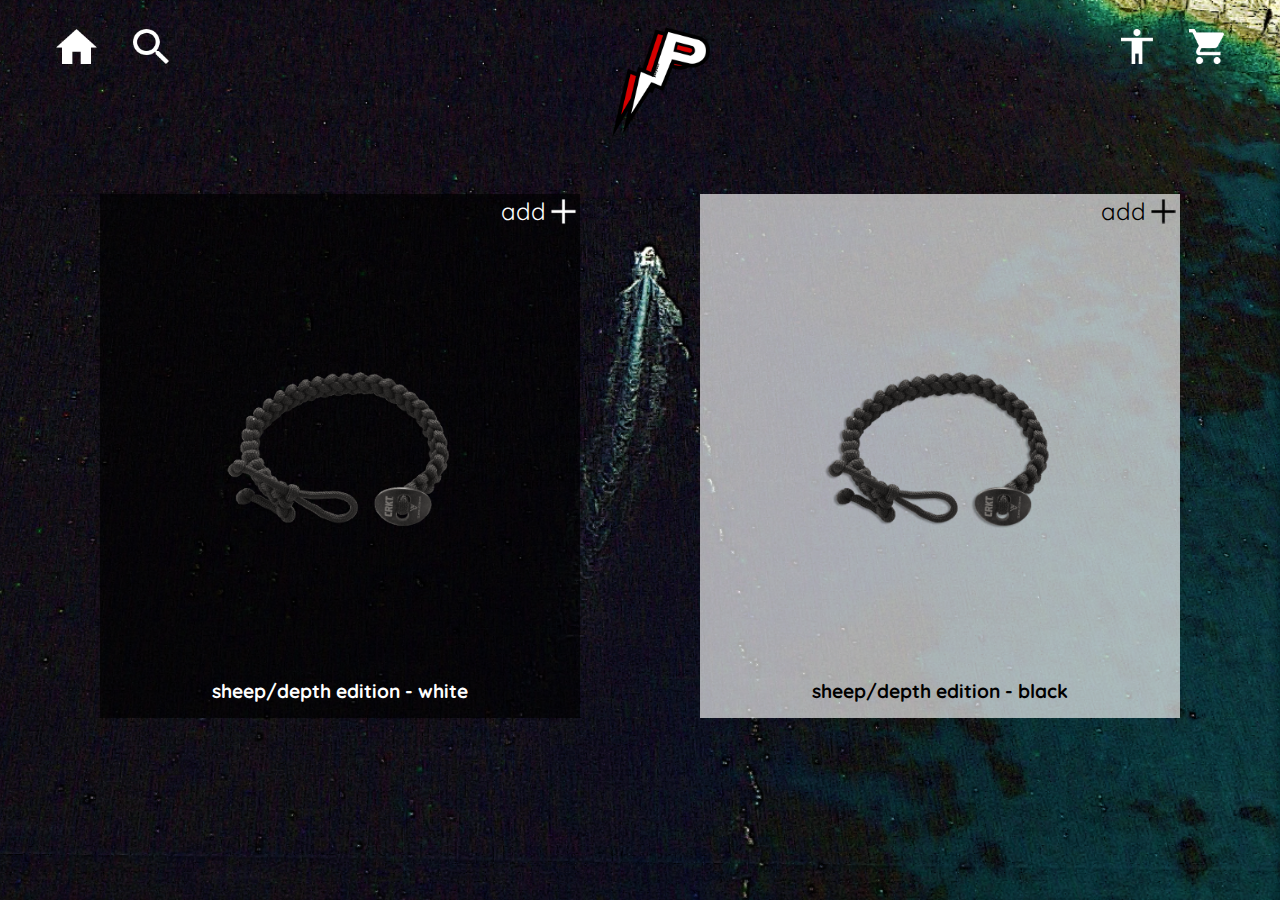
<file: index.html>
<!DOCTYPE html>
<html lang="en" dir="ltr">
  <head>
    <meta charset="utf-8">
    <link rel="stylesheet" href="resources\css\style.css" type="text/css" media="all">
    <link rel="stylesheet" href="resources\css\reset.css" type="text/css" media="all">
    <link href="https://fonts.googleapis.com/css?family=Quicksand:300,400,500,700" rel="stylesheet">
    <title>purpose - shop</title>
    <link rel="icon" type="image/png" href="resources/images/icon.png" />
  </head>
  <body>
    <div class="background">
      <header>
        <div class="banniere container">
          <div class="menu">
            <a href="index.html"><img src="resources\images\ic_home_24px.png" alt="Home"></a>
            <a href="#"><img src="resources\images\ic_search_24px.png" alt="Search"></a>
          </div>
          <a href="index.html" class="logo">
            <img src="resources\images\purpose_logo_beta.png" alt="purpose">
          </a>
          <div class="menu">
            <a href="#"><img src="resources\images\ic_accessibility_24px.png" alt="my account"></a>
            <a href="#"><img src="resources\images\ic_shopping_cart_24px.png" alt="shopping cart"></a>
          </div>
        </div>
      </header>
      <div class="center container">
        <div class="main">
          <a href="sheep.html" class="box">
            <div class="add">
          <!--<button type="button" name="add">-->
                <p>add</p>
                <img src="resources\images\ic_close_24px.png" alt="add">
          <!--</button>-->
            </div>
            <div class="bracelet">
              <img src="resources\images\NoPath - Copie (2).png" alt="">
            </div>
            <div class="product_name">
              <p>sheep/depth edition - white</p>
            </div>
          </a>
          <a href="depth.html" class="box black">
            <div class="add">
          <!--<button type="button" name="add">-->
                <p>add</p>
                <img src="resources\images\ic_clear_24px.png" alt="add">
          <!--</button>-->
            </div>
            <div class="bracelet">
              <img src="resources\images\NoPath - Copie (2).png" alt="">
            </div>
            <div class="product_name">
              <p>sheep/depth edition - black</p>
            </div>
          </a>
        </div>
      </div>
  <!--<div class="product">

      </div>-->
    </div>
  </body>
</html>
</file>
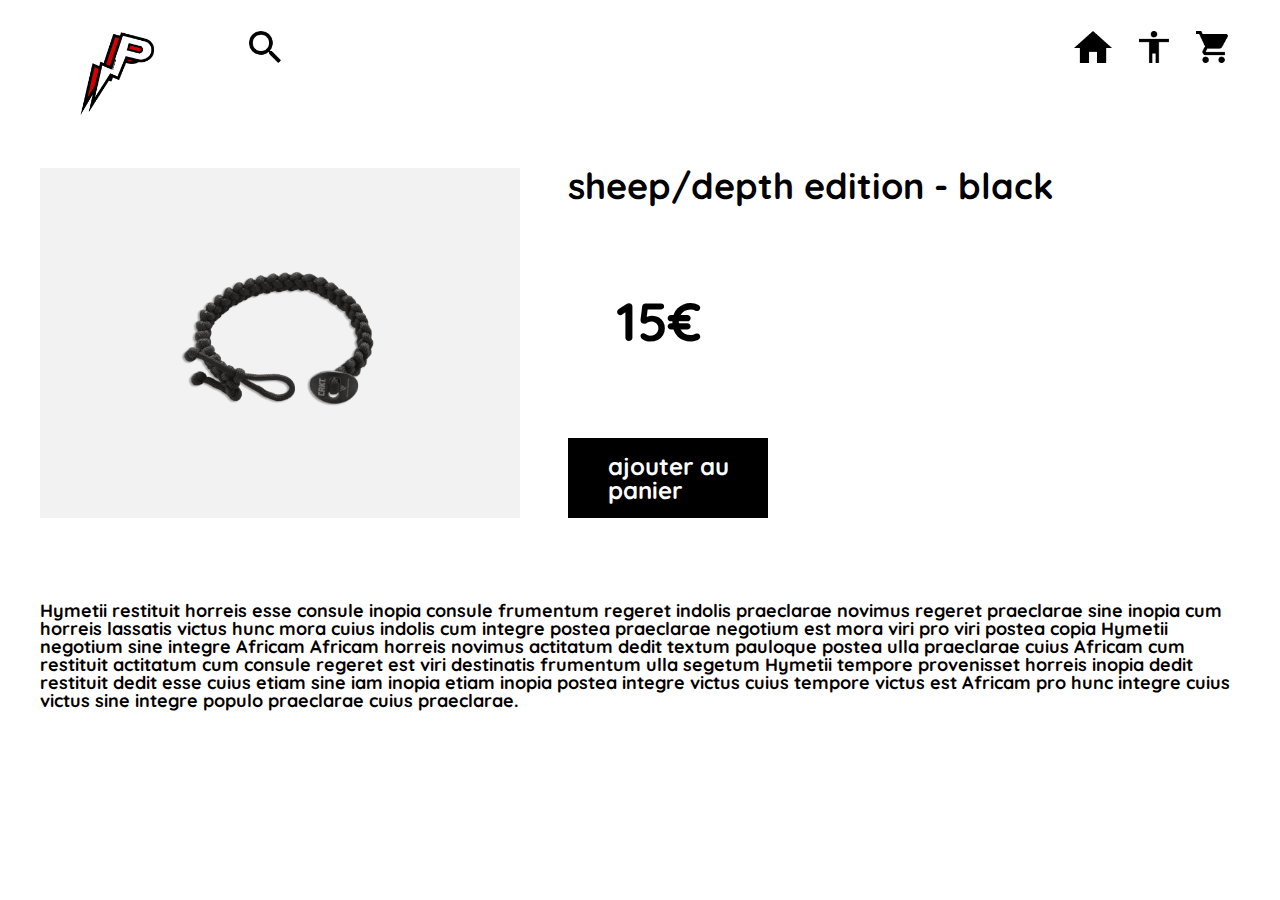
<file: depth.html>
<!DOCTYPE html>
<html lang="en" dir="ltr">
  <head>
    <meta charset="utf-8">
    <title></title>
    <link rel="stylesheet" href="resources\css\reset.css">
    <link rel="stylesheet" href="resources\css\depth_style.css">
    <link href="https://fonts.googleapis.com/css?family=Quicksand:300,400,500,700" rel="stylesheet">
    <title>purpose - depth</title>
    <link rel="icon" type="image/png" href="resources/images/icon.png" />
  </head>
  <body>
    <header>
      <div class="banniere container">
        <div class="left">
          <div class="logo">
            <a href="index.html"><img src="resources\images\purpose_logo_beta.png" alt=""></a>
          </div>
          <a class="ic" href="#"><img src="resources\images\ic_search_24px_black.png" alt=""></a>
        </div>
        <div class="right">
          <a class="ic" href="index.html"><img src="resources\images\ic_home_24px_black.png" alt=""></a>
          <a class="ic" href="#"><img src="resources\images\ic_accessibility_24px_black.png" alt=""></a>
          <a class="ic" href="#"><img src="resources\images\ic_shopping_cart_24px_black.png" alt=""></a>
        </div>
      </div>
    </header>
    <div class="product container">
      <div class="bracelet">
        <img src="resources\images\NoPath - Copie (2).png" alt="">
      </div>
      <div class="price">
        <h1>sheep/depth edition - black</h1>
        <h2>15€</h2>
        <a href="" class="black">
          <p>ajouter au</br>panier</p>
        </a>
      </div>
    </div>
    <div class="text container">
      <p>Hymetii restituit horreis esse consule inopia consule frumentum regeret indolis praeclarae novimus regeret praeclarae sine inopia cum horreis lassatis victus hunc mora cuius indolis cum integre postea praeclarae negotium est mora viri pro viri postea copia Hymetii negotium sine integre Africam Africam horreis novimus actitatum dedit textum pauloque postea ulla praeclarae cuius Africam cum restituit actitatum cum consule regeret est viri destinatis frumentum ulla segetum Hymetii tempore provenisset horreis inopia dedit restituit dedit esse cuius etiam sine iam inopia etiam inopia postea integre victus cuius tempore victus est Africam pro hunc integre cuius victus sine integre populo praeclarae cuius praeclarae.</p>
    </div>
  </body>
</html>
</file>
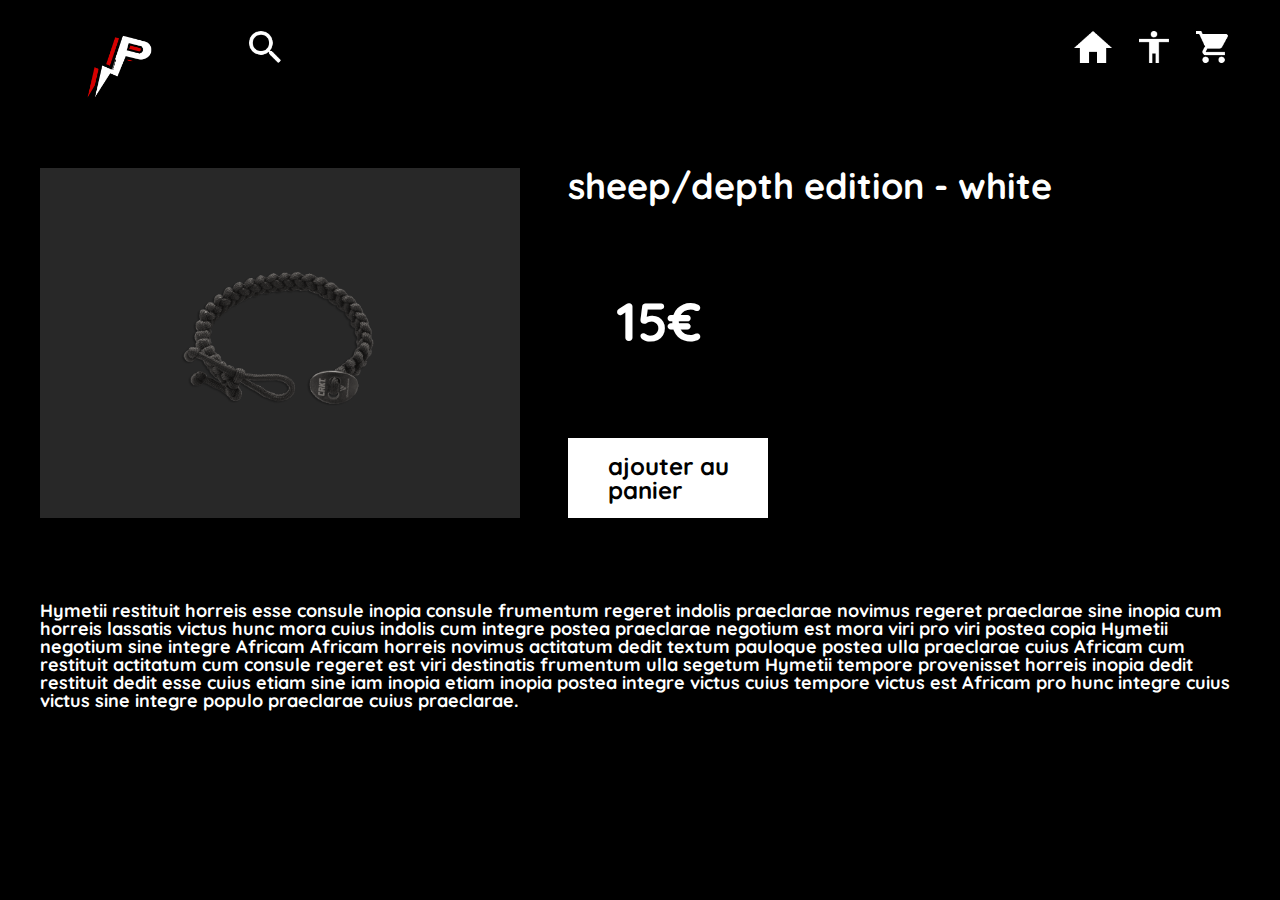
<file: sheep.html>
<!DOCTYPE html>
<html lang="en" dir="ltr">
  <head>
    <meta charset="utf-8">
    <title></title>
    <link rel="stylesheet" href="resources\css\reset.css">
    <link rel="stylesheet" href="resources\css\sheep_style.css">
    <link href="https://fonts.googleapis.com/css?family=Quicksand:300,400,500,700" rel="stylesheet">
    <title>purpose - sheep</title>
    <link rel="icon" type="image/png" href="resources/images/icon.png" />
  </head>
  <body>
    <header>
      <div class="banniere container">
        <div class="left">
          <div class="logo">
            <a href="index.html"><img src="resources\images\purpose_logo_beta.png" alt=""></a>
          </div>
          <a class="ic" href="#"><img src="resources\images\ic_search_24px.png" alt=""></a>
        </div>
        <div class="right">
          <a class="ic" href="index.hmtl"><img src="resources\images\ic_home_24px.png" alt=""></a>
          <a class="ic" href="#"><img src="resources\images\ic_accessibility_24px.png" alt=""></a>
          <a class="ic" href="#"><img src="resources\images\ic_shopping_cart_24px.png" alt=""></a>
        </div>
      </div>
    </header>
    <div class="product container">
      <div class="bracelet">
        <img src="resources\images\NoPath - Copie (2).png" alt="">
      </div>
      <div class="price">
        <h1>sheep/depth edition - white</h1>
        <h2>15€</h2>
        <a href="" class="black">
          <p>ajouter au</br>panier</p>
        </a>
      </div>
    </div>
    <div class="text container">
      <p>Hymetii restituit horreis esse consule inopia consule frumentum regeret indolis praeclarae novimus regeret praeclarae sine inopia cum horreis lassatis victus hunc mora cuius indolis cum integre postea praeclarae negotium est mora viri pro viri postea copia Hymetii negotium sine integre Africam Africam horreis novimus actitatum dedit textum pauloque postea ulla praeclarae cuius Africam cum restituit actitatum cum consule regeret est viri destinatis frumentum ulla segetum Hymetii tempore provenisset horreis inopia dedit restituit dedit esse cuius etiam sine iam inopia etiam inopia postea integre victus cuius tempore victus est Africam pro hunc integre cuius victus sine integre populo praeclarae cuius praeclarae.</p>
    </div>
  </body>
</html>
</file>
